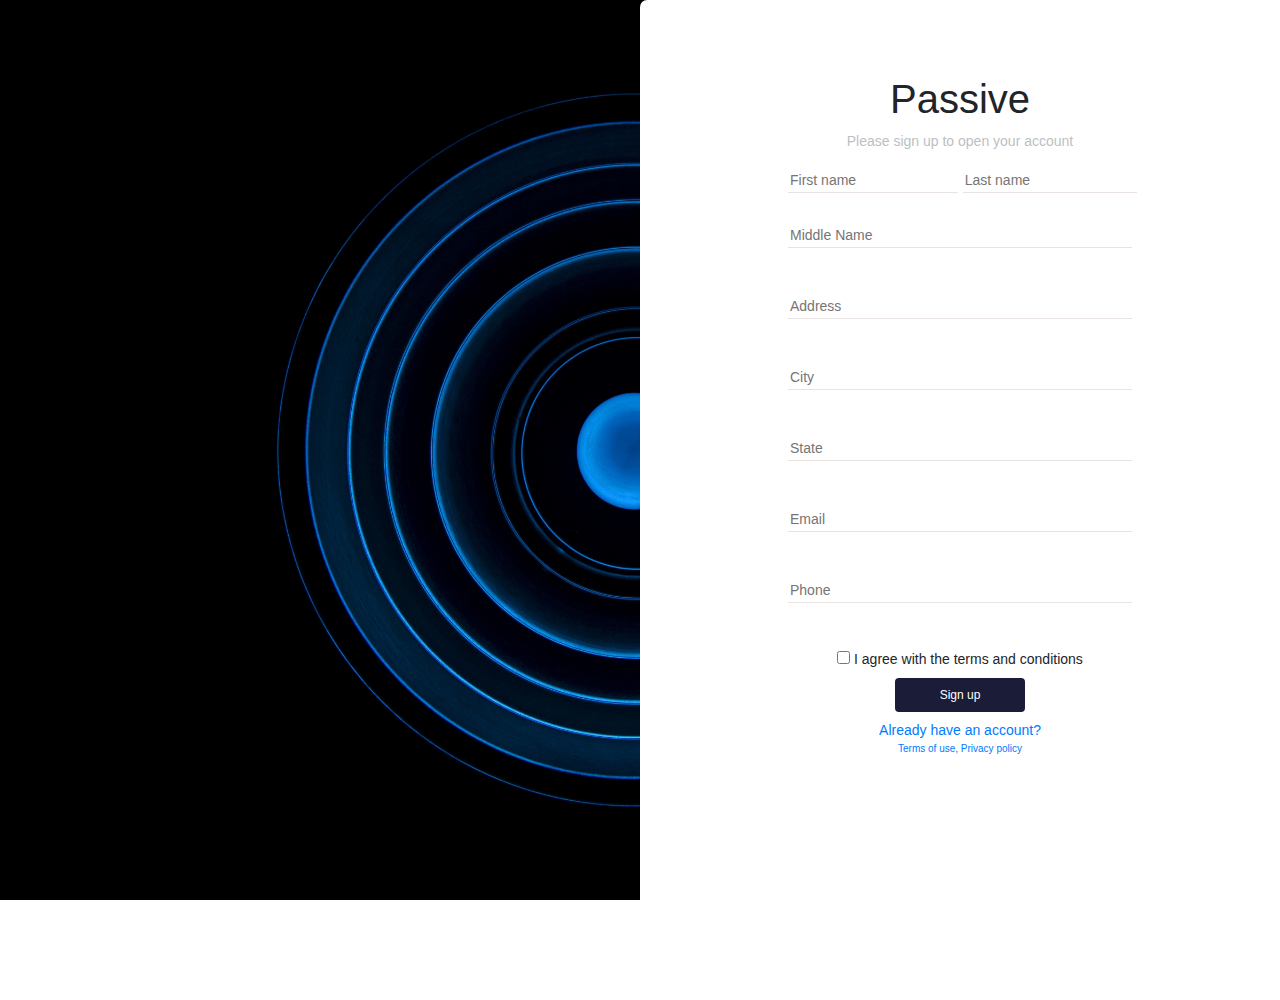
<file: index.html>
<!DOCTYPE html>
<html lang="en">
<head>
  <meta charset="UTF-8">
  <meta name="viewport" content="width=device-width, initial-scale=1.0">
  <meta http-equiv="X-UA-Compatible" content="ie=edge">
  <title>Dema</title>
  <link rel="stylesheet" href="css/style.css">
  <link href='https://fonts.googleapis.com/css?family=Sofia' rel='stylesheet'>
  <link rel="stylesheet" href="https://maxcdn.bootstrapcdn.com/bootstrap/4.1.3/css/bootstrap.min.css">
  <script src="https://ajax.googleapis.com/ajax/libs/jquery/3.3.1/jquery.min.js"></script>
  <script src="https://cdnjs.cloudflare.com/ajax/libs/popper.js/1.14.3/umd/popper.min.js"></script>
  <script src="https://maxcdn.bootstrapcdn.com/bootstrap/4.1.3/js/bootstrap.min.js"></script>
</head>

<body>
     <!--form background-->
     <div class="form-plate">

      <!--main form-->
      <div class="main-form">
        <div class="text-center">
        <h1>Passive</h1>
        <p>Please sign up to open your account</p>
        </div>
  
        
        <div class="rap">
         <div style= "display:-webkit-inline-flex;">
          <div>
          <input type="text" name="" value="" placeholder="First name">
          </div>
          <div>
          <input style="margin-left: 5px;" type="text" name="" value="" placeholder="Last name">
          </div>
         </div>
          <div class="form-group">
            <input type="text" name="" value="" placeholder="Middle Name">
          </div>
          <div class="form-group">
            <input type="" name="" value="" placeholder="Address">
          </div>
          <div class="form-group">
            <input type="text" name="" value="" placeholder="City">
          </div>
          <div class="form-group">
            <input type="text" name="" value="" placeholder="State">
          </div>
          <div class="form-group">
            <input type="text" name="" value="" placeholder="Email">
          </div>
          <div class="form-group">
            <input type="text" name="" value="" placeholder="Phone">
          </div>
        </div>

        <!--form bottom-->
        <div class="text-center bottom">
        <div>
        <input type="checkbox"> 
        <span >I agree with the terms and conditions</span>
        </div>
         <a href="sendrate1.html" class="btn btn-primary button" style="margin:8px; padding:8px 45px; background-color:#1a1c38;border:0;cursor: pointer; font-size: 12px; " role="button">Sign up</a>
         <div class="">
          <a href="#">Already have an account?</a>
          <div style="font-size:10px;">
          <a href="#">Terms of use,</a>
          <a href="#">Privacy policy</a>
         </div>
        </div><!--form bottom closed-->
      </div> <!--main from closed-->
    </div><!--form background closed-->
</body>
</html>
</file>
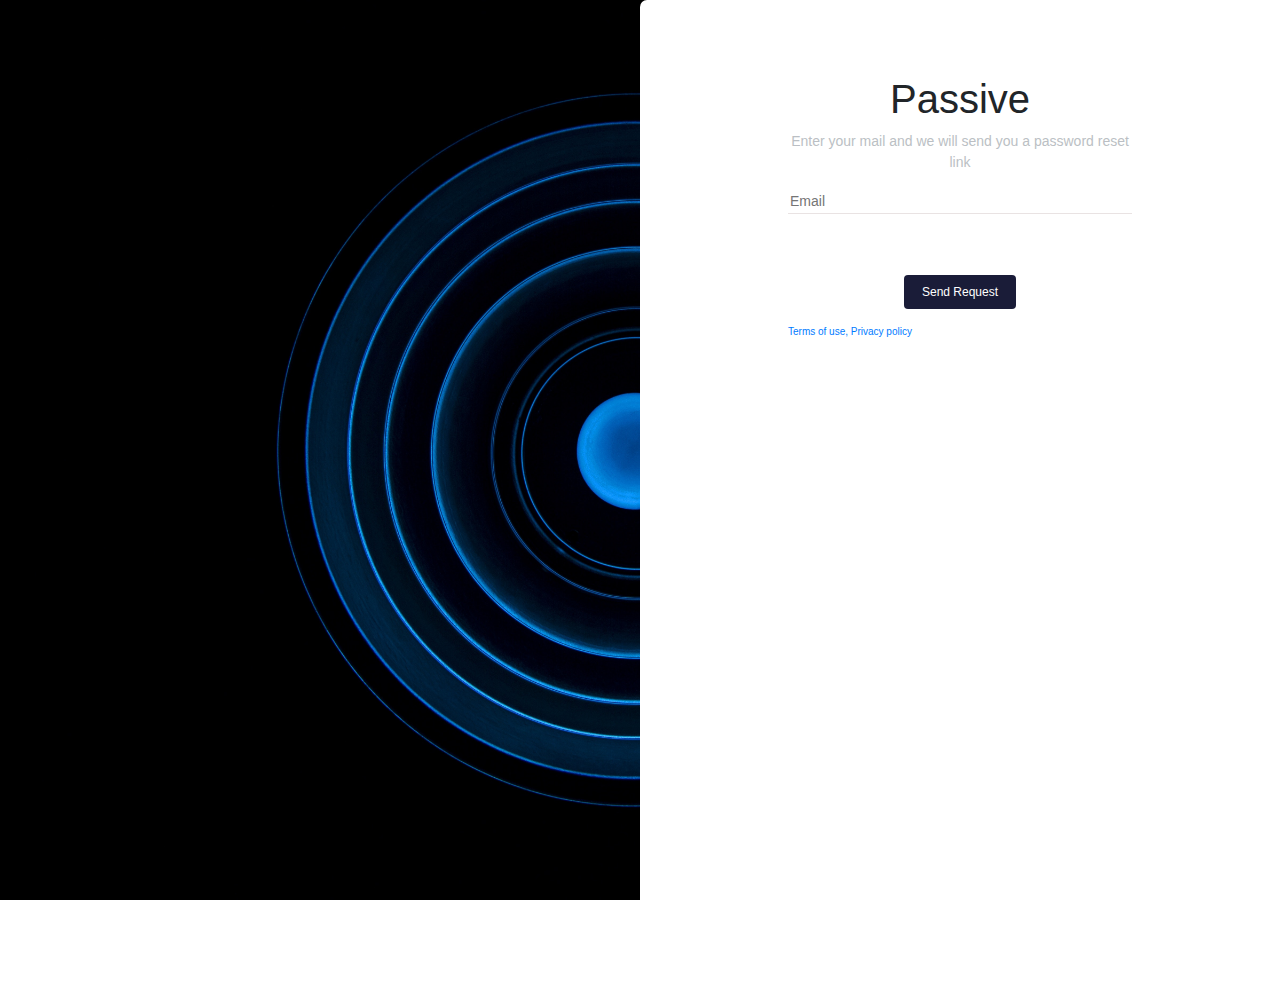
<file: sedrate4.html>
<!DOCTYPE html>
<html lang="en">
<head>
  <meta charset="UTF-8">
  <meta name="viewport" content="width=device-width, initial-scale=1.0">
  <meta http-equiv="X-UA-Compatible" content="ie=edge">
  <title>Dema</title>
  <link rel="stylesheet" href="css/style.css">
  <link href='https://fonts.googleapis.com/css?family=Sofia' rel='stylesheet'>
  <link rel="stylesheet" href="https://maxcdn.bootstrapcdn.com/bootstrap/4.1.3/css/bootstrap.min.css">
  <script src="https://ajax.googleapis.com/ajax/libs/jquery/3.3.1/jquery.min.js"></script>
  <script src="https://cdnjs.cloudflare.com/ajax/libs/popper.js/1.14.3/umd/popper.min.js"></script>
  <script src="https://maxcdn.bootstrapcdn.com/bootstrap/4.1.3/js/bootstrap.min.js"></script>
</head>

<body>
     <!--form background-->
     <div class="form-plate">

      <!--main form-->
      <div class="main-form">
        <div class="text-center">
        <h1>Passive</h1>
         <p>Enter your mail and we will send you a password reset link</p>
        </div>
  
        
        <div class="rap">
          <div class="form-group">
            <input type="password" name="" value="" placeholder="Email">
          </div>
        </div>

        <!--form bottom-->
        <div id="button" class="text-center bottom">
        <a href="sendrate3.html" class="btn btn-primary button text-center" style="margin:15px; padding:8px 18px; background-color:#1a1c38; font-size: 12px; cursor: pointer; border:0;" role="button">Send Request</a>
        </div>
        <div class="">
          <div style="font-size:10px;">
          <a href="#">Terms of use,</a>
          <a href="#">Privacy policy</a>
          </div>
        </div><!--form bottom closed-->
      </div> <!--main from closed-->
    </div><!--form background closed-->
</body>
</html>
</file>
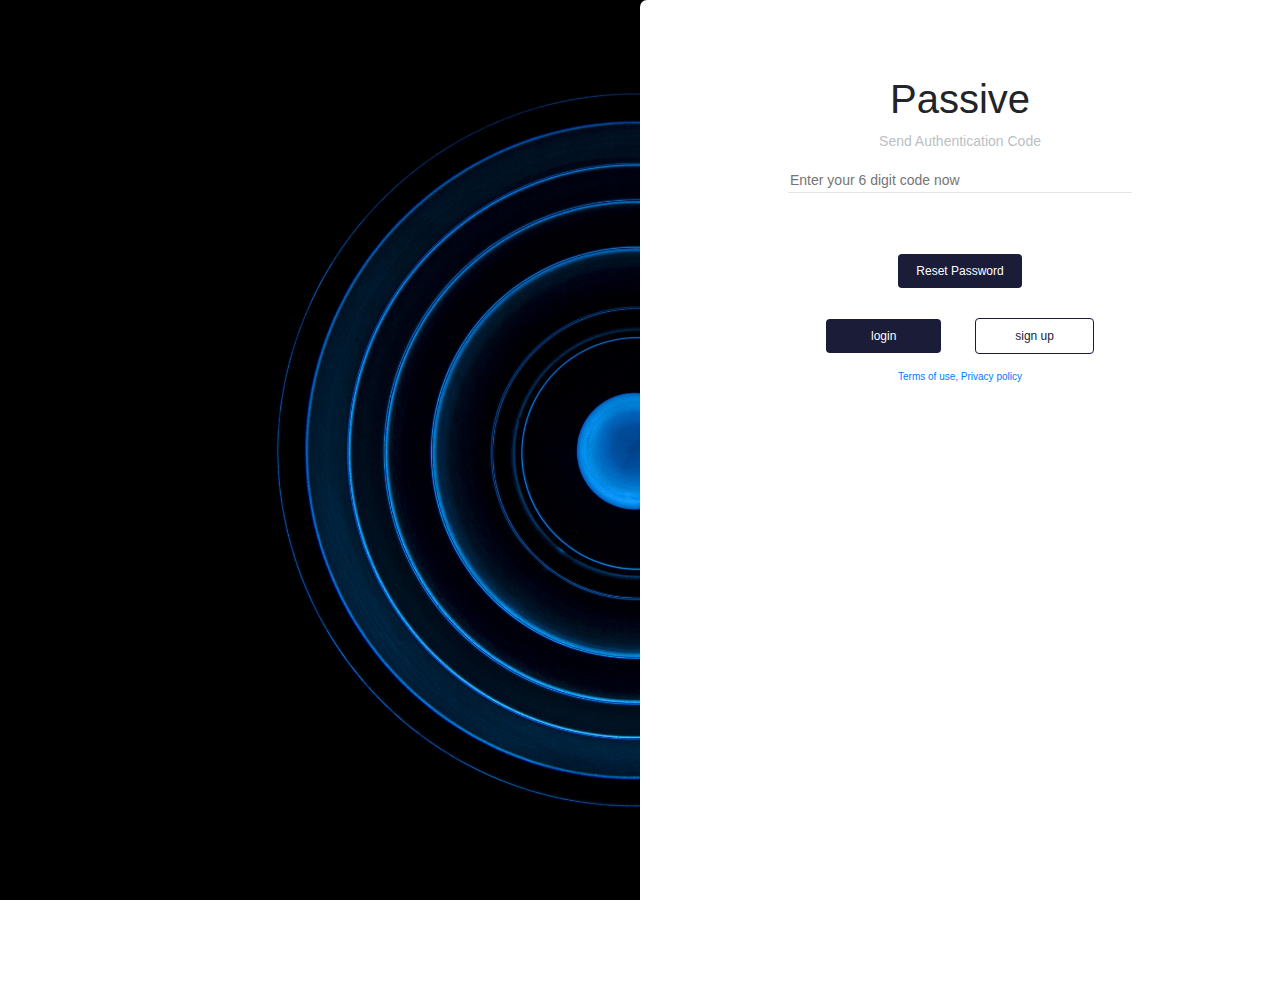
<file: sendrate1.html>
<!DOCTYPE html>
<html lang="en">
<head>
  <meta charset="UTF-8">
  <meta name="viewport" content="width=device-width, initial-scale=1.0">
  <meta http-equiv="X-UA-Compatible" content="ie=edge">
  <title>Dema</title>
  <link rel="stylesheet" href="css/style.css">
  <link href='https://fonts.googleapis.com/css?family=Sofia' rel='stylesheet'>
  <link rel="stylesheet" href="https://maxcdn.bootstrapcdn.com/bootstrap/4.1.3/css/bootstrap.min.css">
  <script src="https://ajax.googleapis.com/ajax/libs/jquery/3.3.1/jquery.min.js"></script>
  <script src="https://cdnjs.cloudflare.com/ajax/libs/popper.js/1.14.3/umd/popper.min.js"></script>
  <script src="https://maxcdn.bootstrapcdn.com/bootstrap/4.1.3/js/bootstrap.min.js"></script>
</head>

<body>
     <!--form background-->
     <div class="form-plate">

      <!--main form-->
      <div class="main-form">
        <div class="text-center">
        <h1>Passive</h1>
         <p>Send Authentication Code</p>
        </div>
  
        
        <div class="rap">
          <div class="form-group">
            <input type="password" name="" value="" placeholder="Enter your 6 digit code now">
          </div>
        </div>

        <!--form bottom-->
        <div id="button" class="text-center bottom">
        <a href="sendrate3.html" class="btn btn-primary button text-center" style="margin:15px; padding:8px 18px; background-color:#1a1c38; font-size: 12px; cursor: pointer; border:0;" role="button">Reset Password</a>
        <div class="">
        <a href="sendrate2.html" class="btn btn-primary button text-center" style="margin:15px; padding:8px 45px; background-color:#1a1c38; font-size: 12px; cursor: pointer;border:0;" role="button">login</a>
        <a href="index.html" class="btn btn-primary button text-center" style="margin:15px; padding:8px 39px; background-color:#ffffff;border:0.5px solid #1a1c38; font-size: 12px; cursor: pointer;color:#1a1c38" role="button">sign up</a>
        </div>
        <div class="">
          <div style="font-size:10px;">
          <a href="#">Terms of use,</a>
          <a href="#">Privacy policy</a>
          </div>
        </div><!--form bottom closed-->
      </div> <!--main from closed-->
    </div><!--form background closed-->
</body>
</html>
</file>
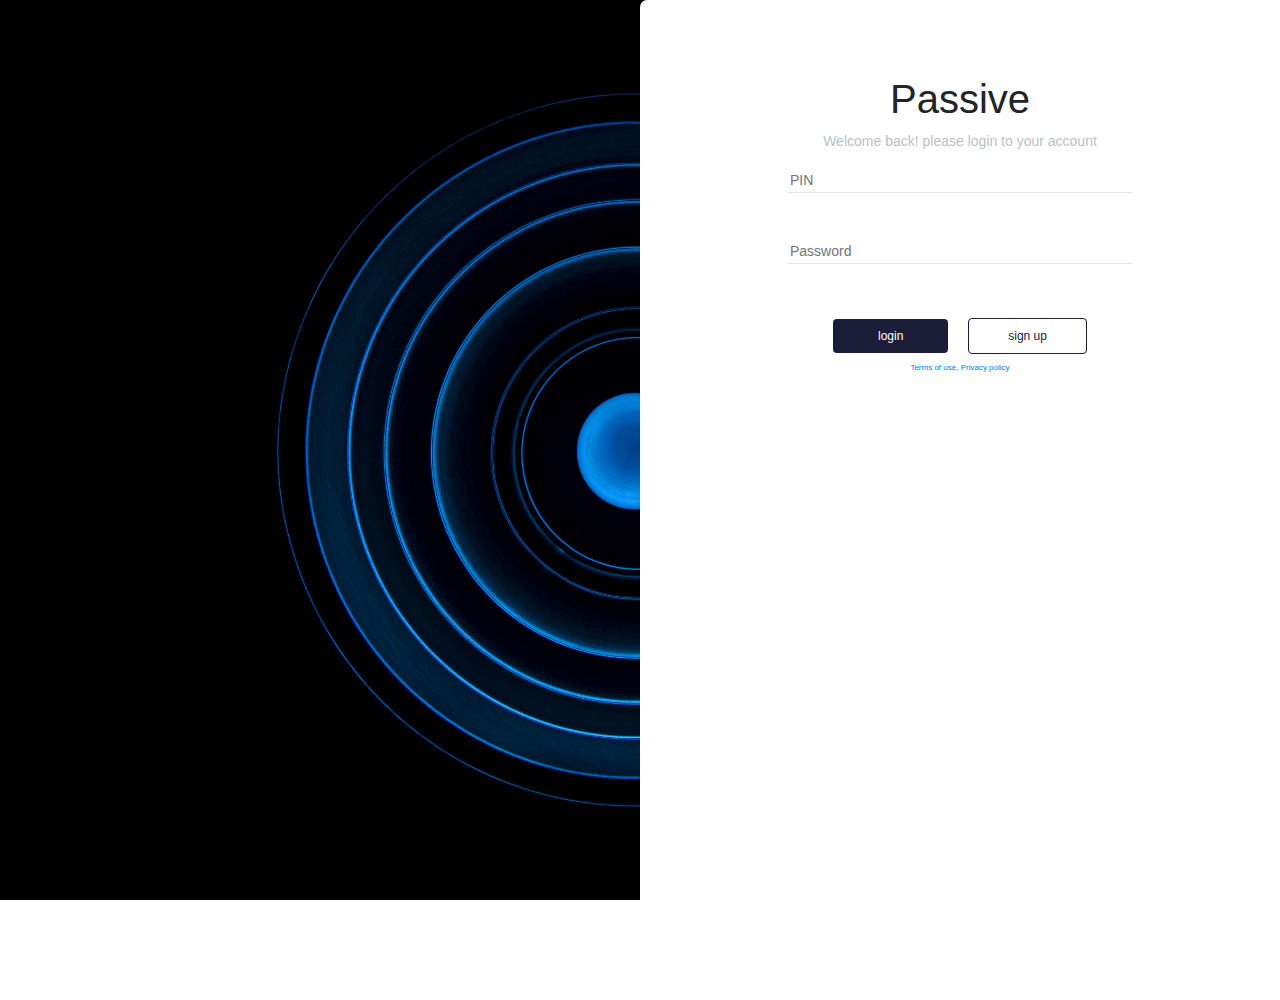
<file: sendrate2.html>
<!DOCTYPE html>
<html lang="en">
<head>
  <meta charset="UTF-8">
  <meta name="viewport" content="width=device-width, initial-scale=1.0">
  <meta http-equiv="X-UA-Compatible" content="ie=edge">
  <title>Dema</title>
  <link rel="stylesheet" href="css/style.css">
  <link href='https://fonts.googleapis.com/css?family=Sofia' rel='stylesheet'>
  <link rel="stylesheet" href="https://maxcdn.bootstrapcdn.com/bootstrap/4.1.3/css/bootstrap.min.css">
  <script src="https://ajax.googleapis.com/ajax/libs/jquery/3.3.1/jquery.min.js"></script>
  <script src="https://cdnjs.cloudflare.com/ajax/libs/popper.js/1.14.3/umd/popper.min.js"></script>
  <script src="https://maxcdn.bootstrapcdn.com/bootstrap/4.1.3/js/bootstrap.min.js"></script>
</head>

<body>
     <!--form background-->
     <div class="form-plate">

      <!--main form-->
      <div class="main-form">
        <div class="text-center">
        <h1>Passive</h1>
        <p>Welcome back! please login to your account</p>
        </div>
  
        
        <div class="rap">
          <div class="form-group">
            <input type="password" name="" value="" placeholder="PIN">
          </div>
          <div class="form-group">
            <input type="password" name="" value="" placeholder="Password">
          </div>
        </div>

        <!--form bottom-->
        <div id="button" class="text-center bottom">
          <div class="">
          <a href="sendrate1.html" class="btn btn-primary button" style="margin:8px; padding:8px 45px; cursor: pointer;background-color:#1a1c38; font-size: 12px; border:0;" role="button">login</a>
          <a href="index.html" class="btn btn-primary button" style="margin:8px; padding:8px 39px; cursor: pointer; background-color:#ffffff;border:0.5px solid #1a1c38; font-size: 12px; color:#1a1c38" role="button">sign up</a>
          </div>
          <div style="font-size:8px;">
          <a href="#">Terms of use,</a>
          <a href="#">Privacy policy</a>
          </div>
        </div><!--form bottom closed-->
      </div> <!--main from closed-->
    </div><!--form background closed-->
</body>
</html>
</file>
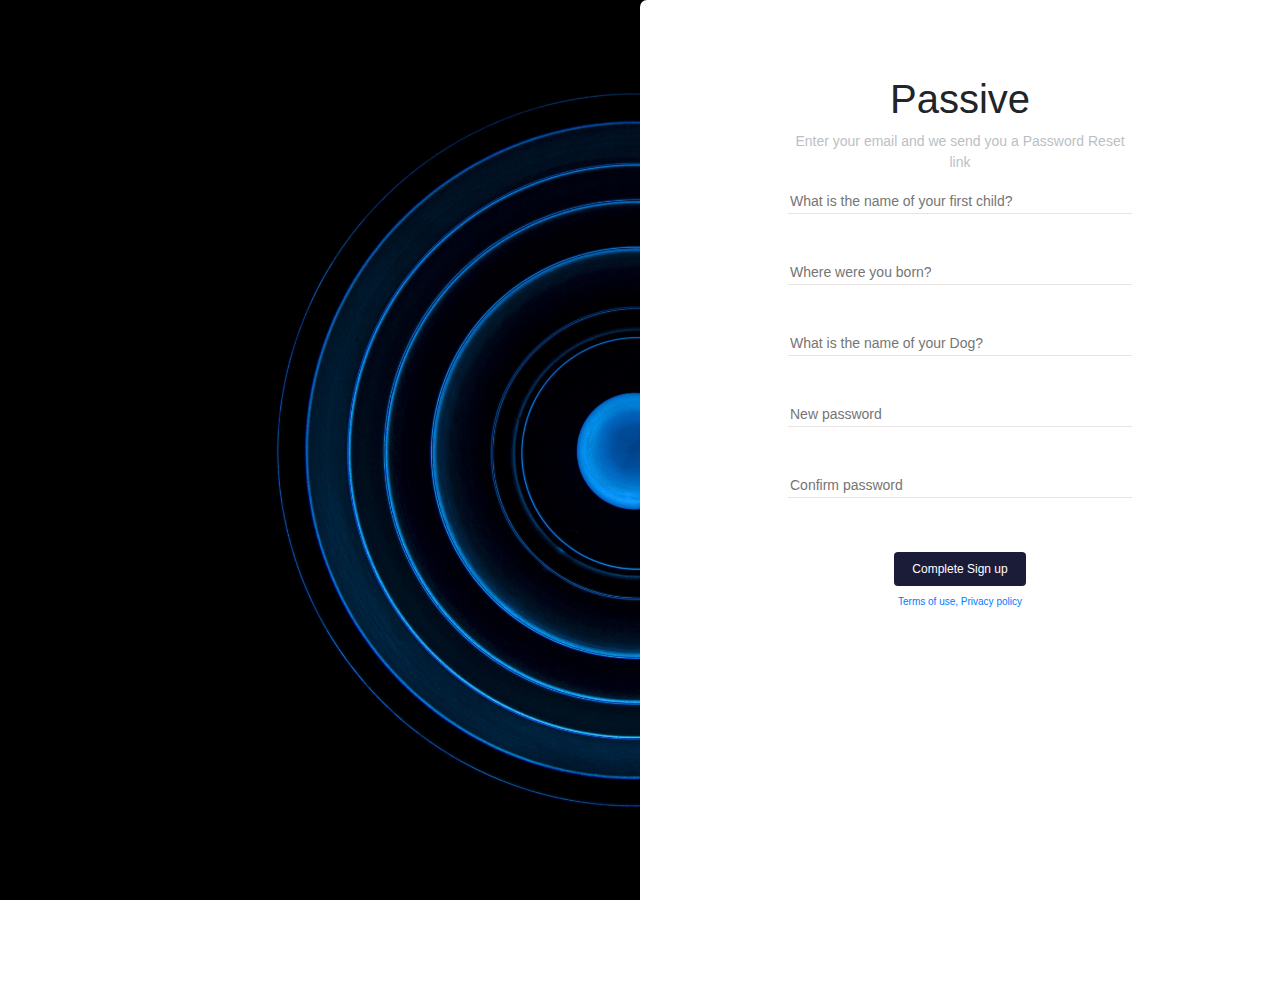
<file: sendrate3.html>
<!DOCTYPE html>
<html lang="en">
<head>
  <meta charset="UTF-8">
  <meta name="viewport" content="width=device-width, initial-scale=1.0">
  <meta http-equiv="X-UA-Compatible" content="ie=edge">
  <title>Dema</title>
  <link rel="stylesheet" href="css/style.css">
  <link href='https://fonts.googleapis.com/css?family=Sofia' rel='stylesheet'>
  <link rel="stylesheet" href="https://maxcdn.bootstrapcdn.com/bootstrap/4.1.3/css/bootstrap.min.css">
  <script src="https://ajax.googleapis.com/ajax/libs/jquery/3.3.1/jquery.min.js"></script>
  <script src="https://cdnjs.cloudflare.com/ajax/libs/popper.js/1.14.3/umd/popper.min.js"></script>
  <script src="https://maxcdn.bootstrapcdn.com/bootstrap/4.1.3/js/bootstrap.min.js"></script>
</head>

<body>
     <!--form background-->
     <div class="form-plate">

      <!--main form-->
      <div class="main-form">
        <div class="text-center">
        <h1>Passive</h1>
        <p>Enter your email and we send you a Password Reset link</p>
        </div>
  
        
        <div class="rap">
          <div class="form-group">
            <input type="text" name="" value="" placeholder="What is the name of your first child?">
          </div>
          <div class="form-group">
            <input type="" name="" value="" placeholder="Where were you born?">
          </div>
          <div class="form-group">
            <input type="text" name="" value="" placeholder="What is the name of your Dog?">
          </div>
          <div class="form-group">
            <input type="password" name="" value="" placeholder="New password">
          </div>
          <div class="form-group">
            <input type="password" name="" value="" placeholder="Confirm password">
          </div>
         

        <!--form bottom-->
        <div id="button" class="text-center bottom">
         <a href="sendrate1.html" class="btn btn-primary button" style="margin:8px; padding:8px 18px; cursor: pointer; background-color:#1a1c38; font-size: 12px; border:0;" role="button">Complete Sign up</a>
         <div class="">
          <div style="font-size:10px;">
          <a href="#">Terms of use,</a>
          <a href="#">Privacy policy</a>
         </div>
        </div><!--form bottom closed-->
      </div> <!--main from closed-->
    </div><!--form background closed-->
</body>
</html>
</file>
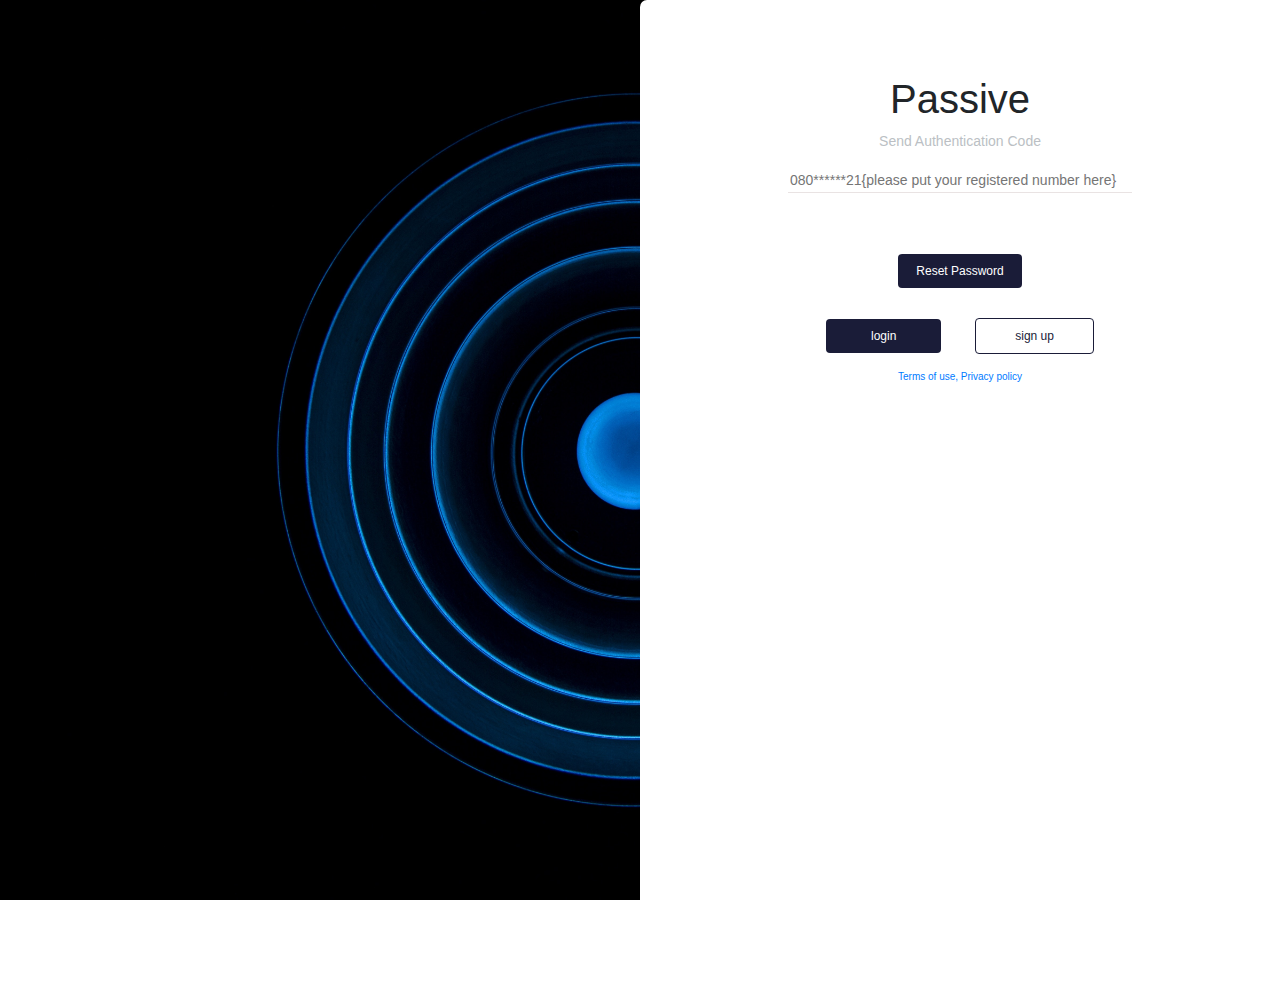
<file: sendrate5.html>
<!DOCTYPE html>
<html lang="en">
<head>
  <meta charset="UTF-8">
  <meta name="viewport" content="width=device-width, initial-scale=1.0">
  <meta http-equiv="X-UA-Compatible" content="ie=edge">
  <title>Dema</title>
  <link rel="stylesheet" href="css/style.css">
  <link href='https://fonts.googleapis.com/css?family=Sofia' rel='stylesheet'>
  <link rel="stylesheet" href="https://maxcdn.bootstrapcdn.com/bootstrap/4.1.3/css/bootstrap.min.css">
  <script src="https://ajax.googleapis.com/ajax/libs/jquery/3.3.1/jquery.min.js"></script>
  <script src="https://cdnjs.cloudflare.com/ajax/libs/popper.js/1.14.3/umd/popper.min.js"></script>
  <script src="https://maxcdn.bootstrapcdn.com/bootstrap/4.1.3/js/bootstrap.min.js"></script>
</head>

<body>
     <!--form background-->
     <div class="form-plate">

      <!--main form-->
      <div class="main-form">
        <div class="text-center">
        <h1>Passive</h1>
         <p>Send Authentication Code</p>
        </div>
  
        
        <div class="rap">
          <div class="form-group">
            <input type="password" name="" value="" placeholder="080******21{please put your registered number here}">
          </div>
        </div>

        <!--form bottom-->
        <div id="button" class="text-center bottom">
        <a href="sendrate3.html" class="btn btn-primary button text-center" style="margin:15px; padding:8px 18px; background-color:#1a1c38; font-size: 12px; cursor: pointer; border:0;" role="button">Reset Password</a>
        <div class="">
        <a href="sendrate2.html" class="btn btn-primary button text-center" style="margin:15px; padding:8px 45px; background-color:#1a1c38; font-size: 12px; cursor: pointer;border:0;" role="button">login</a>
        <a href="sendrate1.html" class="btn btn-primary button text-center" style="margin:15px; padding:8px 39px; background-color:#ffffff;border:0.5px solid #1a1c38; font-size: 12px; cursor: pointer;color:#1a1c38" role="button">sign up</a>
        </div>
        <div class="">
          <div style="font-size:10px;">
          <a href="#">Terms of use,</a>
          <a href="#">Privacy policy</a>
          </div>
        </div><!--form bottom closed-->
      </div> <!--main from closed-->
    </div><!--form background closed-->
</body>
</html>
</file>
<file: css/style.css>
body, html {
  font: 1.5  'Segoe UI', Tahoma, Geneva, Verdana, sans-serif, 'Gill Sans', 'Gill Sans MT', 'Trebuchet MS', sans-serif;
  font: 1.5 Arial, Helvetica,sans-serif;
  background-color:#ffffff;
  margin: 0rem;
  padding: 0rem;
  background: url(../img/signup2.jpg)fixed center no-repeat;
  background-size: cover;
}

.form-plate{
  width:50%;
  float:right;
  background-color:#ffffff;
  border-top-left-radius: 7px;
  height: 1000px;
  background-size: cover;
}

.main-form{
  width:60%;
  margin:auto;
  margin-top:55px;
  padding:20px;
}

.main-form p{
  color:#bbbfc4; font-size: 14px
}

.bottom {
  font-size: 14px;
}

/*form input*/
.rap input{
font-size: 14px;
font-weight: 600px;
margin-bottom: 30px;
width: 100%;
box-sizing: border-box;
background-color:#ffffff;
box-shadow: none;
outline: none;
border:none;
border-bottom: 1px solid #e9e3e3;
}
.button:hover{
  box-shadow: 0 2px 8px 0 rgba(0, 0, 0, 0.8);
  -webkit-transition-duration: 0.5s; /* Safari */
}

@media (max-width: 670px) {
  .form-plate{
  width:56%;
  box-shadow: rgb(12, 12, 12)0.2;
  border-radius: 7px;
}
.main-form{
  width:100%;
  margin:auto;
}

.main-form p, .bottom{
 font-size: 12px;
}

.rap input{
  font-size: 11px;
}

a .button{margin:0px; padding:0px;}
}
</file>
